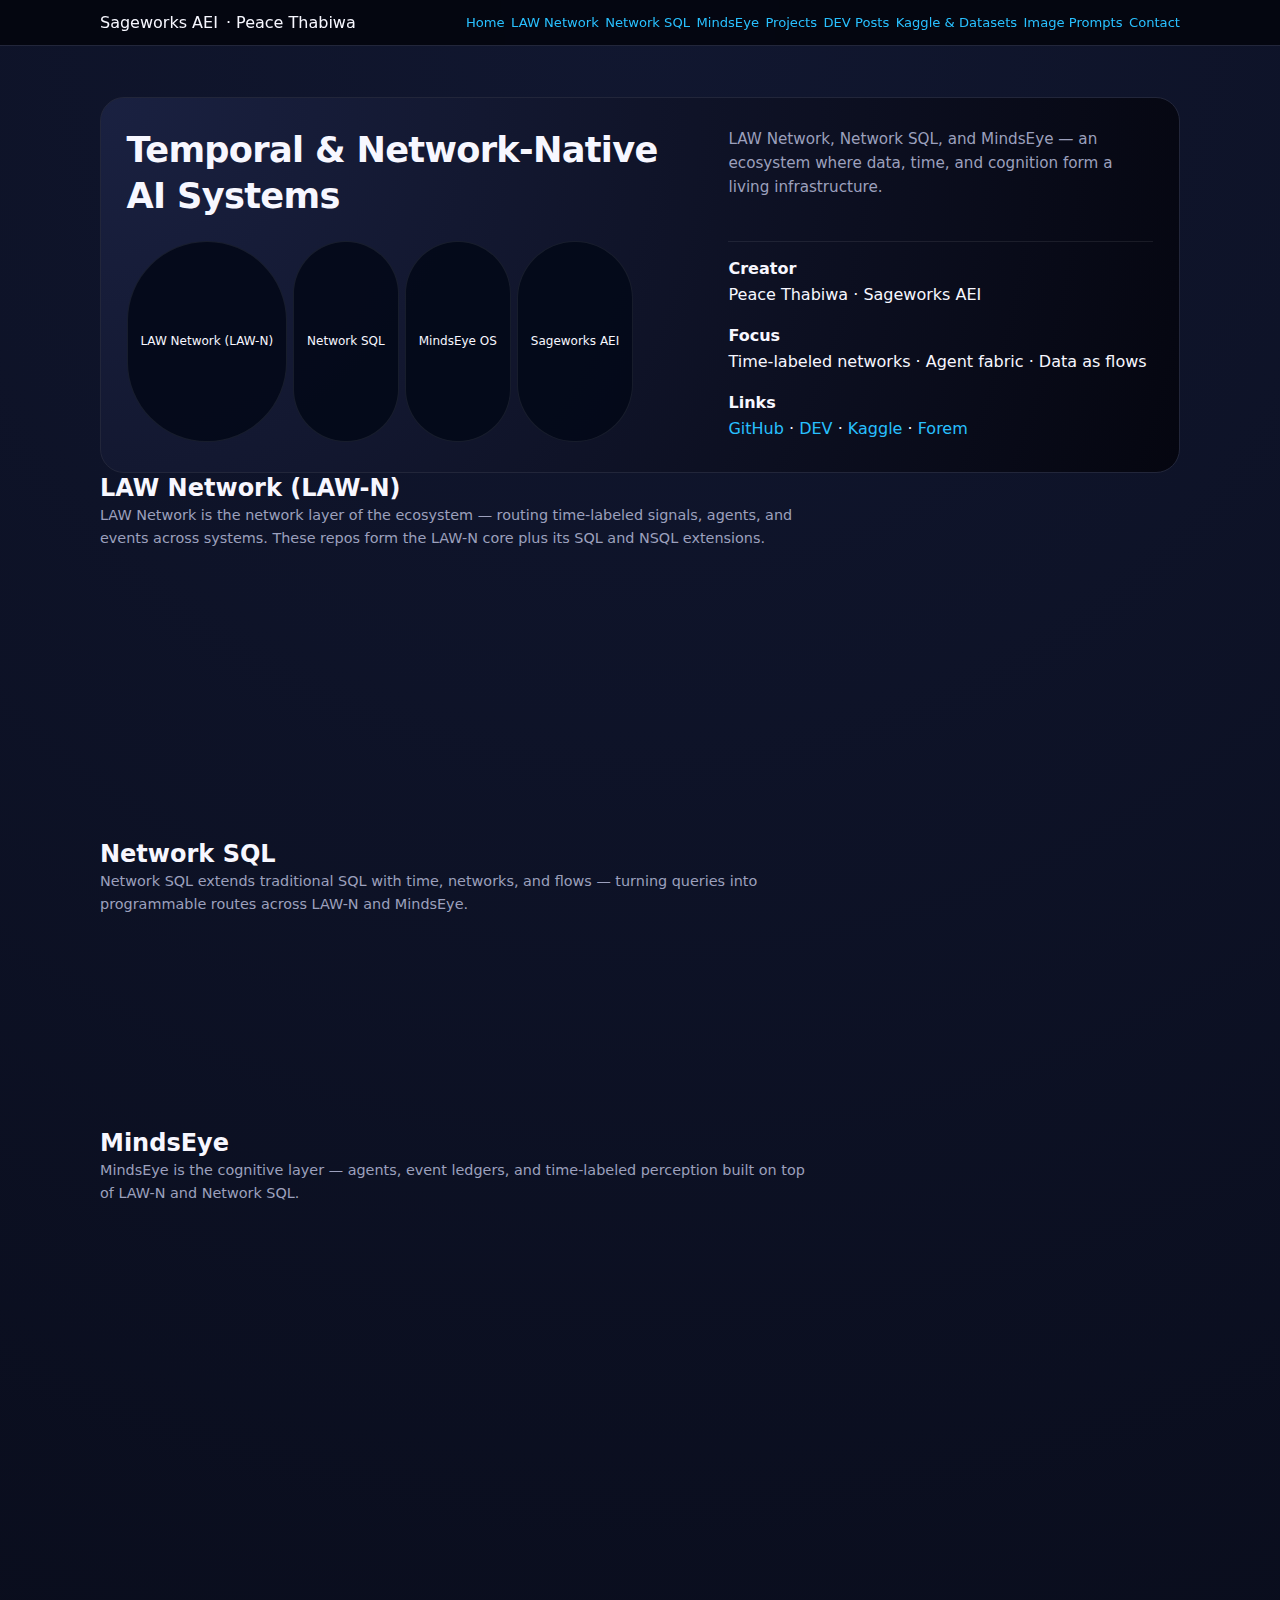
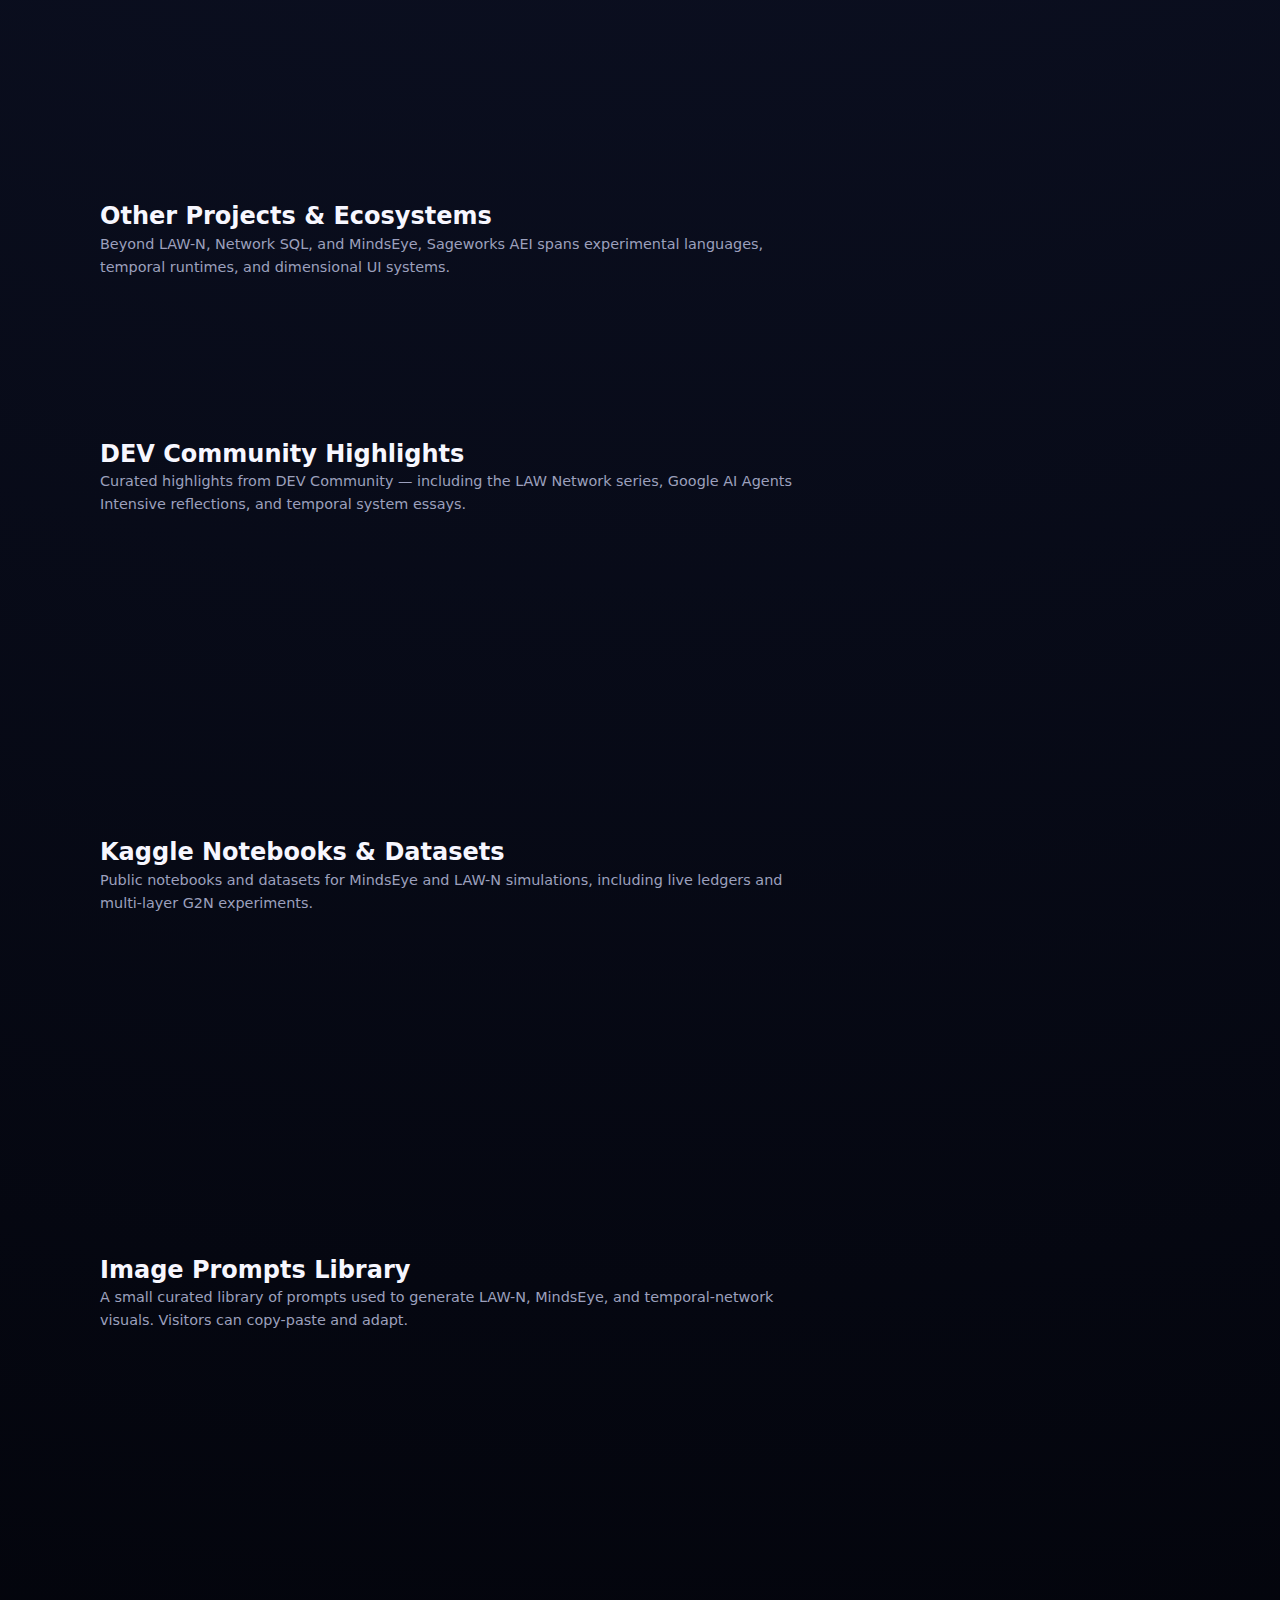
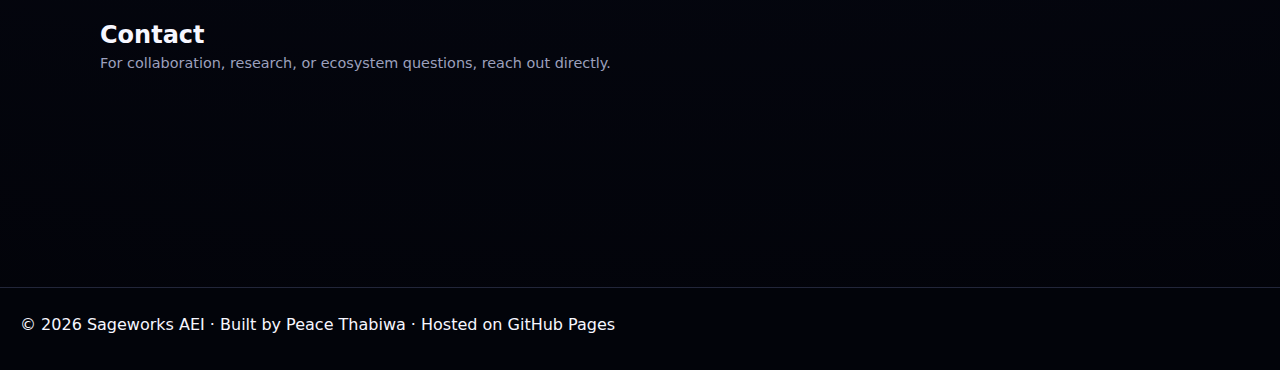
<file: index.html>
<!DOCTYPE html>
<html lang="en">
<head>
  <meta charset="UTF-8" />
  <title>Sageworks AEI — Peace Thabiwa</title>
  <meta name="viewport" content="width=device-width, initial-scale=1" />
  <meta
    name="description"
    content="Sageworks AEI — LAW Network, Network SQL, MindsEye, and temporal AI ecosystems by Peace Thabiwa."
  />

  <link rel="stylesheet" href="assets/css/style.css" />
</head>
<body>
  <header>
    <div class="nav">
      <div class="brand">
        <span>Sageworks AEI</span> · Peace Thabiwa
      </div>
      <nav class="nav-links">
        <a href="#home">Home</a>
        <a href="#law-network">LAW Network</a>
        <a href="#network-sql">Network SQL</a>
        <a href="#mindseye">MindsEye</a>
        <a href="#projects">Projects</a>
        <a href="#dev">DEV Posts</a>
        <a href="#kaggle">Kaggle & Datasets</a>
        <a href="#prompts">Image Prompts</a>
        <a href="#contact">Contact</a>
      </nav>
    </div>
  </header>

  <main>
    <!-- HOME / HERO -->
    <section id="home" class="hero">
      <h1 class="hero-title">Temporal & Network-Native AI Systems</h1>
      <p class="hero-subtitle">
        LAW Network, Network SQL, and MindsEye — an ecosystem where data, time, and cognition form a living infrastructure.
      </p>

      <div class="hero-tags">
        <span class="tag">LAW Network (LAW-N)</span>
        <span class="tag">Network SQL</span>
        <span class="tag">MindsEye OS</span>
        <span class="tag">Sageworks AEI</span>
      </div>

      <div class="hero-meta">
        <div>
          <strong>Creator</strong><br />
          Peace Thabiwa · Sageworks AEI
        </div>
        <div>
          <strong>Focus</strong><br />
          Time-labeled networks · Agent fabric · Data as flows
        </div>
        <div>
          <strong>Links</strong><br />
          <a href="https://github.com/PEACEBINFLOW" target="_blank" rel="noopener">GitHub</a> ·
          <a href="https://dev.to/peacebinflow" target="_blank" rel="noopener">DEV</a> ·
          <a href="https://www.kaggle.com/peacebinflow" target="_blank" rel="noopener">Kaggle</a> ·
          <a href="https://forem.com/peacebinflow" target="_blank" rel="noopener">Forem</a>
        </div>
      </div>
    </section>

    <!-- LAW NETWORK -->
    <section id="law-network">
      <h2>LAW Network (LAW-N)</h2>
      <p class="section-desc">
        LAW Network is the network layer of the ecosystem — routing time-labeled signals, agents, and events across systems.
        These repos form the LAW-N core plus its SQL and NSQL extensions.
      </p>

      <div class="grid grid-2">
        <div class="card">
          <h3>Core LAW-N Repositories</h3>
          <p>Specs, profiles, engines, and a notebook hub for experiments.</p>
          <ul class="list-links">
            <li><a href="https://github.com/PEACEBINFLOW/minds-eye-law-n-network/tree/main" target="_blank">minds-eye-law-n-network</a></li>
            <li><a href="https://github.com/PEACEBINFLOW/law-n-core-spec/tree/main" target="_blank">law-n-core-spec</a></li>
            <li><a href="https://github.com/PEACEBINFLOW/law-n-device-profiles/tree/main" target="_blank">law-n-device-profiles</a></li>
            <li><a href="https://github.com/PEACEBINFLOW/law-n-nsql-spec/tree/main" target="_blank">law-n-nsql-spec</a></li>
            <li><a href="https://github.com/PEACEBINFLOW/law-n-nsql-engine/tree/main" target="_blank">law-n-nsql-engine</a></li>
            <li><a href="https://github.com/PEACEBINFLOW/law-n-notebook-hub/tree/main" target="_blank">law-n-notebook-hub</a></li>
          </ul>
        </div>

        <div class="card">
          <h3>LAW-N SQL & Signal Layer</h3>
          <p>
            SQL and simulation layers for running LAW-N over relational backends and time-aware queries.
          </p>
          <ul class="list-links">
            <li><a href="https://github.com/PEACEBINFLOW/law-n-sql-core/tree/main" target="_blank">law-n-sql-core</a></li>
            <li><a href="https://github.com/PEACEBINFLOW/law-n-signal-sim/tree/main" target="_blank">law-n-signal-sim</a></li>
            <li><a href="https://github.com/PEACEBINFLOW/law-n-sql-playground/tree/main" target="_blank">law-n-sql-playground</a></li>
            <li><a href="https://github.com/PEACEBINFLOW/law-n-sql-api/tree/main" target="_blank">law-n-sql-api</a></li>
          </ul>
        </div>
      </div>
    </section>

    <!-- NETWORK SQL -->
    <section id="network-sql">
      <h2>Network SQL</h2>
      <p class="section-desc">
        Network SQL extends traditional SQL with time, networks, and flows — turning queries into programmable routes across LAW-N and MindsEye.
      </p>

      <div class="grid grid-2">
        <div class="card">
          <h3>MindsEye SQL & Cloud Fabric</h3>
          <p>Bridges between MindsEye, LAW-N, and storage backends.</p>
          <ul class="list-links">
            <li><a href="https://github.com/PEACEBINFLOW/mindseye-sql-core/tree/main" target="_blank">mindseye-sql-core</a></li>
            <li><a href="https://github.com/PEACEBINFLOW/mindseye-sql-bridges/tree/main" target="_blank">mindseye-sql-bridges</a></li>
            <li><a href="https://github.com/PEACEBINFLOW/mindseye-cloud-fabric/tree/main" target="_blank">mindseye-cloud-fabric</a></li>
          </ul>
        </div>

        <div class="card">
          <h3>LAW-N Network SQL Stack</h3>
          <p>
            LAW-N’s SQL and NSQL components used for network-native query execution.
            (See also LAW-N SQL repos in the section above.)
          </p>
          <ul class="list-links">
            <li><a href="https://github.com/PEACEBINFLOW/law-n-sql-core/tree/main" target="_blank">law-n-sql-core</a></li>
            <li><a href="https://github.com/PEACEBINFLOW/law-n-nsql-engine/tree/main" target="_blank">law-n-nsql-engine</a></li>
          </ul>
        </div>
      </div>
    </section>

    <!-- MINDSEYE -->
    <section id="mindseye">
      <h2>MindsEye</h2>
      <p class="section-desc">
        MindsEye is the cognitive layer — agents, event ledgers, and time-labeled perception built on top of LAW-N and Network SQL.
      </p>

      <div class="grid grid-2">
        <div class="card">
          <h3>MindsEye Core & Google Stack</h3>
          <p>Core MindsEye repos and Google-native integrations.</p>
          <ul class="list-links">
            <li><a href="https://github.com/PEACEBINFLOW/minds-eye-core/tree/main" target="_blank">minds-eye-core</a></li>
            <li><a href="https://github.com/PEACEBINFLOW/minds-eye-search-engine/tree/main" target="_blank">minds-eye-search-engine</a></li>
            <li><a href="https://github.com/PEACEBINFLOW/minds-eye-gworkspace-connectors/tree/main" target="_blank">minds-eye-gworkspace-connectors</a></li>
            <li><a href="https://github.com/PEACEBINFLOW/minds-eye-dashboard/tree/main" target="_blank">minds-eye-dashboard</a></li>
            <li><a href="https://github.com/PEACEBINFLOW/minds-eye-automations/tree/main" target="_blank">minds-eye-automations</a></li>
            <li><a href="https://github.com/PEACEBINFLOW/minds-eye-playground/tree/main" target="_blank">minds-eye-playground</a></li>
          </ul>
        </div>

        <div class="card">
          <h3>MindsEye Workspace & Automation Layer</h3>
          <p>Automation, analytics, and workflows embedded into productivity ecosystems.</p>
          <ul class="list-links">
            <li><a href="https://github.com/PEACEBINFLOW/mindseye-workspace-automation/tree/main" target="_blank">mindseye-workspace-automation</a></li>
            <li><a href="https://github.com/PEACEBINFLOW/mindseye-google-ledger" target="_blank">mindseye-google-ledger</a></li>
            <li><a href="https://github.com/PEACEBINFLOW/mindseye-gemini-orchestrator" target="_blank">mindseye-gemini-orchestrator</a></li>
            <li><a href="https://github.com/PEACEBINFLOW/mindseye-google-devlog/tree/main" target="_blank">mindseye-google-devlog</a></li>
            <li><a href="https://github.com/PEACEBINFLOW/mindseye-google-analytics/tree/main" target="_blank">mindseye-google-analytics</a></li>
            <li><a href="https://github.com/PEACEBINFLOW/mindseye-google-workflows/tree/main" target="_blank">mindseye-google-workflows</a></li>
          </ul>
        </div>
      </div>

      <div class="grid grid-2" style="margin-top:0.85rem;">
        <div class="card">
          <h3>MindsEye Binary & Runtime Layer</h3>
          <p>Binary engines, runtime shells, and device-level flows.</p>
          <ul class="list-links">
            <li><a href="https://github.com/PEACEBINFLOW/mindseye-binary-engine/tree/main" target="_blank">mindseye-binary-engine</a></li>
            <li><a href="https://github.com/PEACEBINFLOW/mindseye-chrome-agent-shell/tree/main" target="_blank">mindseye-chrome-agent-shell</a></li>
            <li><a href="https://github.com/PEACEBINFLOW/mindseye-android-lawt-runtime/tree/main" target="_blank">mindseye-android-lawt-runtime</a></li>
            <li><a href="https://github.com/PEACEBINFLOW/mindseye-moving-library/tree/main" target="_blank">mindseye-moving-library</a></li>
            <li><a href="https://github.com/PEACEBINFLOW/mindseye-data-splitter/tree/main" target="_blank">mindseye-data-splitter</a></li>
            <li><a href="https://github.com/PEACEBINFLOW/mindseye-kaggle-binary-ledger/tree/main" target="_blank">mindseye-kaggle-binary-ledger</a></li>
          </ul>
        </div>
      </div>
    </section>

    <!-- OTHER PROJECTS -->
    <section id="projects">
      <h2>Other Projects & Ecosystems</h2>
      <p class="section-desc">
        Beyond LAW-N, Network SQL, and MindsEye, Sageworks AEI spans experimental languages, temporal runtimes, and dimensional UI systems.
      </p>

      <div class="grid grid-2">
        <div class="card">
          <h3>Dimensional UI / UNO</h3>
          <p>Dimensional user interface experiments and hypercube-based patterns.</p>
          <ul class="list-links">
            <li><a href="https://github.com/PEACEBINFLOW/dimensional-ui-hypercube-uno/tree/main" target="_blank">dimensional-ui-hypercube-uno</a></li>
          </ul>
        </div>

        <div class="card">
          <h3>More Repositories</h3>
          <p>
            Explore the rest of the ecosystem directly on GitHub.
          </p>
          <ul class="list-links">
            <li><a href="https://github.com/PEACEBINFLOW" target="_blank">All Sageworks AEI Repos (GitHub)</a></li>
          </ul>
        </div>
      </div>
    </section>

    <!-- DEV POSTS -->
    <section id="dev">
      <h2>DEV Community Highlights</h2>
      <p class="section-desc">
        Curated highlights from DEV Community — including the LAW Network series, Google AI Agents Intensive reflections, and temporal system essays.
      </p>

      <div class="grid">
        <div class="card">
          <h3>DEV Profile</h3>
          <p>
            Full list of posts, including LAW-N series, MindsEye x Google AI Stack, and competition entries.
          </p>
          <ul class="list-links">
            <li><a href="https://dev.to/peacebinflow" target="_blank">DEV Profile — @peacebinflow</a></li>
          </ul>
        </div>

        <div class="card">
          <h3>Forem Profile</h3>
          <p>
            Extended community presence powered by the Forem ecosystem.
          </p>
          <ul class="list-links">
            <li><a href="https://forem.com/peacebinflow" target="_blank">Forem Profile — peacebinflow</a></li>
          </ul>
        </div>
      </div>
    </section>

    <!-- KAGGLE & DATASETS -->
    <section id="kaggle">
      <h2>Kaggle Notebooks & Datasets</h2>
      <p class="section-desc">
        Public notebooks and datasets for MindsEye and LAW-N simulations, including live ledgers and multi-layer G2N experiments.
      </p>

      <div class="grid grid-2">
        <div class="card">
          <h3>Kaggle Profile & Workspace</h3>
          <ul class="list-links">
            <li><a href="https://www.kaggle.com/peacebinflow" target="_blank">Kaggle Profile — peacebinflow</a></li>
            <li><a href="https://www.kaggle.com/work" target="_blank">Kaggle Workspace</a></li>
          </ul>
        </div>

        <div class="card">
          <h3>Notebooks</h3>
          <ul class="list-links">
            <li><a href="https://www.kaggle.com/code/peacebinflow/mindseye-notebook" target="_blank">MindsEye Notebook</a></li>
            <li><a href="https://www.kaggle.com/code/peacebinflow/g2n-google-layer" target="_blank">G2N — Google Layer</a></li>
            <li><a href="https://www.kaggle.com/code/peacebinflow/g2n-mindseye-core-layer" target="_blank">G2N — MindsEye Core Layer</a></li>
            <li><a href="https://www.kaggle.com/code/peacebinflow/g2n-device-binary-layer" target="_blank">G2N — Device Binary Layer</a></li>
          </ul>
        </div>

        <div class="card">
          <h3>Datasets</h3>
          <ul class="list-links">
            <li><a href="https://www.kaggle.com/datasets/peacebinflow/live-mindseye" target="_blank">Live MindsEye Dataset</a></li>
          </ul>
        </div>
      </div>
    </section>

    <!-- IMAGE PROMPTS -->
    <section id="prompts">
      <h2>Image Prompts Library</h2>
      <p class="section-desc">
        A small curated library of prompts used to generate LAW-N, MindsEye, and temporal-network visuals. Visitors can copy-paste and adapt.
      </p>

      <div class="card">
        <h3>Sample Prompt Set</h3>
        <p>(You can replace these with your real prompt collections.)</p>
        <ul class="list-links">
          <li>“A glowing hypercube network floating over a desert city at night, lines of light representing time-labeled data flows, cinematic, ultra detailed.”</li>
          <li>“A temporal OS interface visualized as layered translucent panels, each panel showing networks, clocks, and agents interacting in real time, holographic UI.”</li>
          <li>“A neural desert city where each building is a data node, law-like constraints visualized as rings of light around the skyline, soft volumetric lighting.”</li>
        </ul>
      </div>
    </section>

    <!-- CONTACT -->
    <section id="contact">
      <h2>Contact</h2>
      <p class="section-desc">
        For collaboration, research, or ecosystem questions, reach out directly.
      </p>

      <div class="card">
        <h3>Say hello</h3>
        <p>
          Email:
          <a href="mailto:peacethabibinflow@proton.me">peacethabibinflow@proton.me</a>
        </p>
        <p class="card-footer">
          Also reachable via:
          <a href="https://dev.to/peacebinflow" target="_blank" rel="noopener">DEV Community</a> ·
          <a href="https://github.com/PEACEBINFLOW" target="_blank" rel="noopener">GitHub</a> ·
          <a href="https://www.kaggle.com/peacebinflow" target="_blank" rel="noopener">Kaggle</a> ·
          <a href="https://forem.com/peacebinflow" target="_blank" rel="noopener">Forem</a>
        </p>
      </div>
    </section>
  </main>

  <footer>
    © <span id="year"></span> Sageworks AEI · Built by Peace Thabiwa · Hosted on GitHub Pages
  </footer>

  <script>
    document.getElementById("year").textContent = new Date().getFullYear();
  </script>
</body>
</html>
</file>
<file: assets/css/style.css>
/* ================================
   SageWorks AI — styles.css
   Works with the given HTML
   ================================ */

/* ---------- Tokens ---------- */
:root {
  --bg: #02040a;
  --bg-alt: #070b18;
  --card: rgba(7, 10, 25, 0.96);
  --fg: #f7f7ff;
  --muted: #9ca0bd;

  --accent: #ffb84d;
  --accent-2: #28c0ff;
  --accent-purple: #b185ff;
  --accent-green: #4ade80;
  --accent-orange: #ff8a4a;
  --accent-blue: #4da8ff;

  --border: #22263a;
  --radius-card: 18px;
  --max-width: 1120px;

  --font: system-ui, -apple-system, BlinkMacSystemFont, "Segoe UI", sans-serif;
  --font-mono: "SF Mono", Menlo, Monaco, "Cascadia Code", "Roboto Mono", monospace;

  --transition: 0.25s ease;
}

/* ---------- Base ---------- */
*,
*::before,
*::after {
  box-sizing: border-box;
}

html {
  scroll-behavior: smooth;
}

body {
  margin: 0;
  font-family: var(--font);
  background: radial-gradient(circle at top, #111730, #020309);
  color: var(--fg);
  -webkit-font-smoothing: antialiased;
  line-height: 1.6;
  position: relative;
  overflow-x: hidden;
}

h1, h2, h3, h4 {
  margin: 0;
  font-weight: 600;
  line-height: 1.3;
}

p {
  margin: 0 0 1rem;
}

a {
  color: var(--accent-2);
  text-decoration: none;
  transition: color var(--transition);
}

a:hover {
  color: #5fd0ff;
  text-decoration: underline;
}

/* ---------- Background Orbs ---------- */

.bg-animation {
  position: fixed;
  inset: 0;
  z-index: -1;
  overflow: hidden;
  pointer-events: none;
}

.gradient-orb {
  position: absolute;
  width: 380px;
  height: 380px;
  border-radius: 999px;
  filter: blur(40px);
  opacity: 0.3;
  mix-blend-mode: screen;
}

.orb-1 {
  top: -80px;
  left: -80px;
  background: radial-gradient(circle, #4da8ff, transparent 70%);
  animation: floatOrb 18s ease-in-out infinite;
}

.orb-2 {
  bottom: -120px;
  right: -40px;
  background: radial-gradient(circle, #ff8a4a, transparent 70%);
  animation: floatOrb 22s ease-in-out infinite;
}

.orb-3 {
  top: 40%;
  left: 50%;
  transform: translateX(-50%);
  background: radial-gradient(circle, #b185ff, transparent 70%);
  animation: floatOrb 26s ease-in-out infinite;
}

/* ---------- Header / Nav ---------- */

header {
  position: sticky;
  top: 0;
  z-index: 10;
  background: rgba(4, 6, 16, 0.96);
  backdrop-filter: blur(16px);
  border-bottom: 1px solid var(--border);
}

.nav {
  max-width: var(--max-width);
  margin: 0 auto;
  padding: 0.6rem 1.25rem;
  display: flex;
  align-items: center;
  justify-content: space-between;
  gap: 0.75rem;
  flex-wrap: wrap;
}

.brand {
  display: flex;
  align-items: center;
  gap: 0.5rem;
}

.brand-icon {
  font-size: 1.5rem;
}

.brand-info {
  display: flex;
  flex-direction: column;
  gap: 0.1rem;
}

.brand-title {
  font-size: 0.95rem;
  letter-spacing: 0.12em;
  text-transform: uppercase;
  font-weight: 650;
}

.brand-sub {
  font-size: 0.75rem;
  color: var(--muted);
}

.gradient-text {
  background: linear-gradient(135deg, var(--fg), var(--muted));
  -webkit-background-clip: text;
  -webkit-text-fill-color: transparent;
}

.gradient-text-blue {
  background: linear-gradient(135deg, #4da8ff, #a3e5ff);
  -webkit-background-clip: text;
  -webkit-text-fill-color: transparent;
}

.gradient-text-purple {
  background: linear-gradient(135deg, #b185ff, #e0c8ff);
  -webkit-background-clip: text;
  -webkit-text-fill-color: transparent;
}

.gradient-text-orange {
  background: linear-gradient(135deg, #ffb84d, #ff8a4a);
  -webkit-background-clip: text;
  -webkit-text-fill-color: transparent;
}

.gradient-text-green {
  background: linear-gradient(135deg, #4ade80, #bbf7d0);
  -webkit-background-clip: text;
  -webkit-text-fill-color: transparent;
}

.gradient-text-rainbow {
  background: linear-gradient(120deg, #4da8ff, #b185ff, #ffb84d, #4ade80);
  -webkit-background-clip: text;
  -webkit-text-fill-color: transparent;
}

.nav-links {
  display: flex;
  flex-wrap: wrap;
  gap: 0.4rem;
  font-size: 0.82rem;
}

.nav-link {
  display: inline-flex;
  align-items: center;
  gap: 0.3rem;
  padding: 0.25rem 0.75rem;
  border-radius: 999px;
  border: 1px solid transparent;
  color: var(--fg);
  transition: background var(--transition), border-color var(--transition),
    transform var(--transition);
}

.nav-link .link-icon {
  font-size: 0.9rem;
}

.nav-link:hover {
  border-color: rgba(255, 255, 255, 0.1);
  background: rgba(255, 255, 255, 0.03);
  text-decoration: none;
  transform: translateY(-1px);
}

.nav-link-cta {
  border-color: var(--accent-soft);
  background: rgba(255, 184, 77, 0.08);
}

/* ---------- Main Layout ---------- */

main {
  max-width: var(--max-width);
  margin: 0 auto;
  padding: 1.6rem 1.25rem 3.5rem;
}

/* ---------- HERO ---------- */

.hero {
  margin-top: 1.6rem;
  border-radius: 24px;
  display: grid;
  grid-template-columns: minmax(0, 3fr) minmax(0, 2.2fr);
  gap: 1.4rem;
  padding: 1.8rem 1.6rem 1.9rem;
  background: radial-gradient(circle at top left, #1a2141, #050610);
  border: 1px solid var(--border);
}

.hero-content {
  display: flex;
  flex-direction: column;
  gap: 1rem;
}

.hero-badge {
  display: inline-flex;
  align-items: center;
  gap: 0.35rem;
  font-size: 0.75rem;
  padding: 0.25rem 0.6rem;
  border-radius: 999px;
  background: rgba(7, 11, 26, 0.9);
  border: 1px solid rgba(255, 255, 255, 0.08);
  color: var(--muted);
}

.badge-dot {
  width: 8px;
  height: 8px;
  border-radius: 999px;
  background: #4ade80;
  box-shadow: 0 0 10px rgba(74, 222, 128, 0.7);
}

.hero-title {
  font-size: 2.2rem;
  letter-spacing: -0.02em;
}

.hero-subtitle {
  font-size: 0.95rem;
  color: var(--muted);
}

.hero-stats {
  display: flex;
  flex-wrap: wrap;
  gap: 1rem;
}

.stat-item {
  flex: 0 0 auto;
  min-width: 80px;
}

.stat-number {
  font-size: 1.4rem;
  font-weight: 700;
}

.stat-label {
  font-size: 0.78rem;
  color: var(--muted);
}

.hero-tags {
  display: flex;
  flex-wrap: wrap;
  gap: 0.4rem;
}

.tag {
  font-size: 0.75rem;
  padding: 0.3rem 0.8rem;
  border-radius: 999px;
  border: 1px solid rgba(255, 255, 255, 0.08);
  background: rgba(3, 9, 24, 0.9);
  display: inline-flex;
  align-items: center;
  gap: 0.35rem;
}

.tag-icon {
  font-size: 0.9rem;
}

.tag-blue {
  border-color: rgba(77, 168, 255, 0.4);
}

.tag-purple {
  border-color: rgba(177, 133, 255, 0.4);
}

.tag-orange {
  border-color: rgba(255, 138, 74, 0.4);
}

.tag-green {
  border-color: rgba(74, 222, 128, 0.4);
}

/* Buttons */

.hero-links {
  display: flex;
  flex-wrap: wrap;
  gap: 0.6rem;
}

.btn {
  display: inline-flex;
  align-items: center;
  gap: 0.35rem;
  padding: 0.55rem 1.1rem;
  border-radius: 999px;
  font-size: 0.85rem;
  border: 1px solid rgba(255, 255, 255, 0.12);
  background: rgba(5, 10, 24, 0.9);
  color: var(--fg);
  cursor: pointer;
  transition: background var(--transition), box-shadow var(--transition),
    transform var(--transition), border-color var(--transition);
}

.btn-icon {
  font-size: 0.9rem;
}

.btn-primary {
  border-color: var(--accent);
  background: linear-gradient(135deg, var(--accent), #ff8a4a);
  color: #130b03;
}

.btn-secondary {
  border-color: rgba(77, 168, 255, 0.5);
  background: rgba(77, 168, 255, 0.08);
}

.btn-outline {
  border-style: dashed;
}

.btn:hover {
  transform: translateY(-2px);
  box-shadow: 0 8px 18px rgba(0, 0, 0, 0.5);
  text-decoration: none;
}

/* Hero meta */

.hero-meta {
  display: flex;
  flex-wrap: wrap;
  gap: 1rem;
  padding-top: 0.9rem;
  border-top: 1px solid rgba(255, 255, 255, 0.08);
}

.meta-item {
  display: flex;
  gap: 0.5rem;
  font-size: 0.8rem;
  color: var(--muted);
}

.meta-icon {
  font-size: 1rem;
}

.meta-text strong {
  display: block;
  color: var(--fg);
}

/* Hero Visual */

.hero-visual {
  display: flex;
  align-items: center;
  justify-content: center;
}

.visual-card {
  width: 100%;
  max-width: 360px;
  border-radius: 20px;
  background: radial-gradient(circle at top, #1b1322, #050309);
  border: 1px solid rgba(255, 255, 255, 0.08);
  box-shadow: 0 12px 24px rgba(0, 0, 0, 0.7);
  overflow: hidden;
}

.visual-header {
  display: flex;
  align-items: center;
  gap: 0.25rem;
  padding: 0.45rem 0.6rem;
  background: rgba(0, 0, 0, 0.65);
}

.visual-dot {
  width: 9px;
  height: 9px;
  border-radius: 999px;
}

.dot-red { background: #ff5f57; }
.dot-yellow { background: #ffbd2e; }
.dot-green { background: #28c840; }

.visual-content {
  padding: 0.9rem 1rem 0.8rem;
  font-family: var(--font-mono);
  font-size: 0.78rem;
}

.code-line {
  white-space: nowrap;
  overflow: hidden;
  text-overflow: ellipsis;
}

.code-keyword { color: #ffb86c; }
.code-function { color: #8be9fd; }
.code-text    { color: #f8f8f2; }
.code-number  { color: #bd93f9; }
.code-comment { color: #6272a4; }

.visual-graph {
  display: flex;
  gap: 0.25rem;
  margin-top: 0.8rem;
  align-items: flex-end;
  height: 60px;
}

.graph-bar {
  flex: 1;
  background: linear-gradient(180deg, #ffb84d, #ff8a4a);
  border-radius: 6px 6px 0 0;
  animation: barPulse 1.4s ease-in-out infinite;
}

.visual-caption {
  padding: 0.5rem 0.9rem 0.7rem;
  font-size: 0.75rem;
  color: #f3e8ff;
  display: flex;
  align-items: center;
  gap: 0.4rem;
  background: rgba(0, 0, 0, 0.55);
}

.caption-icon {
  font-size: 0.9rem;
}

/* ---------- Sections ---------- */

.section {
  margin-top: 2.6rem;
}

.section-header {
  display: flex;
  align-items: center;
  gap: 0.5rem;
  margin-bottom: 0.4rem;
}

.section-icon {
  font-size: 1.1rem;
}

.section-desc {
  font-size: 0.9rem;
  color: var(--muted);
  max-width: 720px;
}

/* ---------- Grid Helpers ---------- */

.grid {
  display: grid;
  grid-template-columns: minmax(0, 1fr);
  gap: 1rem;
}

.grid-2 {
  grid-template-columns: repeat(2, minmax(0, 1fr));
}

.grid-3 {
  grid-template-columns: repeat(3, minmax(0, 1fr));
}

/* ---------- Cards ---------- */

.card {
  position: relative;
  border-radius: var(--radius-card);
  border: 1px solid var(--border);
  background: var(--card);
  padding: 1.1rem 1.2rem;
  overflow: hidden;
  transition: transform var(--transition), box-shadow var(--transition),
    border-color var(--transition), background var(--transition);
}

.card h3 {
  font-size: 1rem;
  margin-bottom: 0.45rem;
}

.card p {
  font-size: 0.85rem;
  color: var(--muted);
}

.card-number {
  font-size: 0.7rem;
  color: var(--muted);
  margin-bottom: 0.2rem;
}

.card-emoji {
  margin-right: 0.3rem;
}

.card-blue { border-color: rgba(77, 168, 255, 0.4); }
.card-purple { border-color: rgba(177, 133, 255, 0.4); }
.card-orange { border-color: rgba(255, 138, 74, 0.4); }
.card-green { border-color: rgba(74, 222, 128, 0.4); }

.card-gradient-purple {
  border-color: rgba(177, 133, 255, 0.5);
}
.card-gradient-blue {
  border-color: rgba(77, 168, 255, 0.5);
}

.card-glow-blue { border-color: rgba(77, 168, 255, 0.5); }
.card-glow-purple { border-color: rgba(177, 133, 255, 0.5); }
.card-glow-orange { border-color: rgba(255, 184, 77, 0.5); }

.card:hover {
  transform: translateY(-4px);
  box-shadow: 0 10px 20px rgba(0, 0, 0, 0.5);
  border-color: #2f3650;
}

/* ---------- LAW-N Feature Block ---------- */

.feature-showcase {
  display: grid;
  grid-template-columns: minmax(0, 2fr) minmax(0, 3fr);
  gap: 1.2rem;
  margin-bottom: 1.4rem;
}

.feature-visual {
  border-radius: 18px;
  border: 1px solid var(--border);
  background: radial-gradient(circle at top, #07131e, #020308);
  padding: 1rem;
}

.network-diagram {
  position: relative;
  height: 150px;
}

.network-lines {
  position: absolute;
  inset: 0;
}

.network-line {
  stroke: rgba(148, 163, 253, 0.7);
  stroke-width: 2;
  stroke-linecap: round;
}

.network-node {
  position: absolute;
  top: 50%;
  transform: translateY(-50%);
  width: 70px;
  height: 70px;
  border-radius: 16px;
  border: 1px solid rgba(255, 255, 255, 0.18);
  background: rgba(7, 11, 24, 0.92);
  display: flex;
  align-items: center;
  justify-content: center;
  flex-direction: column;
  font-size: 0.7rem;
}

.node-1 { left: 12%; }
.node-2 { left: 50%; transform: translate(-50%, -50%); }
.node-3 { right: 12%; }

.node-label {
  margin-top: 0.2rem;
  color: var(--muted);
}

.node-pulse {
  width: 12px;
  height: 12px;
  border-radius: 999px;
  background: var(--accent-2);
  box-shadow: 0 0 10px rgba(40, 192, 255, 0.7);
  animation: pulse 2s ease-in-out infinite;
}

/* Feature list */

.feature-content {
  display: flex;
  align-items: center;
}

.feature-list {
  display: flex;
  flex-direction: column;
  gap: 0.6rem;
}

.feature-item {
  display: flex;
  gap: 0.5rem;
  align-items: flex-start;
}

.feature-icon {
  width: 28px;
  height: 28px;
  border-radius: 999px;
  display: flex;
  align-items: center;
  justify-content: center;
  font-size: 0.9rem;
  flex-shrink: 0;
}

.icon-purple {
  background: rgba(177, 133, 255, 0.12);
  color: #e4d2ff;
}
.icon-blue {
  background: rgba(77, 168, 255, 0.12);
  color: #d5ecff;
}
.icon-orange {
  background: rgba(255, 184, 77, 0.15);
  color: #ffe4b5;
}

.feature-text h4 {
  font-size: 0.9rem;
  margin-bottom: 0.15rem;
}

.feature-text p {
  font-size: 0.82rem;
  color: var(--muted);
}

/* ---------- MindsEye cards ---------- */

.card-icon {
  font-size: 1.4rem;
  margin-bottom: 0.4rem;
}

.card-link {
  font-size: 0.82rem;
  color: var(--accent-2);
}

/* ---------- LAW-T Code Block ---------- */

.code-showcase {
  margin-top: 1rem;
}

.code-window {
  border-radius: 16px;
  border: 1px solid var(--border);
  overflow: hidden;
  background: #050814;
  max-width: 640px;
}

.code-header {
  display: flex;
  align-items: center;
  gap: 0.25rem;
  padding: 0.45rem 0.6rem;
  background: #050611;
}

.code-dot {
  width: 9px;
  height: 9px;
  border-radius: 999px;
}

.dot-red { background: #ff5f57; }
.dot-yellow { background: #ffbd2e; }
.dot-green { background: #28c840; }

.code-title {
  margin-left: 0.4rem;
  font-size: 0.75rem;
  color: var(--muted);
}

.code-content {
  padding: 0.8rem 1rem 0.9rem;
  font-family: var(--font-mono);
  font-size: 0.78rem;
  overflow-x: auto;
}

/* ---------- DEV Articles ---------- */

.article-grid {
  display: grid;
  grid-template-columns: repeat(3, minmax(0, 1fr));
  gap: 1rem;
}

.article-card {
  border-radius: 16px;
  border: 1px solid var(--border);
  background: rgba(6, 9, 22, 0.96);
  padding: 1rem 1.1rem;
  position: relative;
  transition: transform var(--transition), box-shadow var(--transition),
    border-color var(--transition);
}

.article-card h3 {
  font-size: 1rem;
  margin-bottom: 0.4rem;
}

.article-card p {
  font-size: 0.85rem;
  color: var(--muted);
}

.article-badge {
  position: absolute;
  top: 0.8rem;
  right: 0.8rem;
  font-size: 0.7rem;
  padding: 0.2rem 0.5rem;
  border-radius: 999px;
  background: rgba(255, 255, 255, 0.06);
}

.badge-purple { border: 1px solid rgba(177, 133, 255, 0.7); }
.badge-blue { border: 1px solid rgba(77, 168, 255, 0.7); }
.badge-orange { border: 1px solid rgba(255, 184, 77, 0.7); }

.article-meta {
  display: flex;
  flex-wrap: wrap;
  gap: 0.4rem;
  margin: 0.6rem 0;
}

.meta-tag {
  font-size: 0.72rem;
  padding: 0.16rem 0.5rem;
  border-radius: 999px;
  background: rgba(15, 23, 42, 0.9);
  border: 1px solid rgba(148, 163, 253, 0.3);
}

.article-link {
  font-size: 0.82rem;
  color: var(--accent-2);
}

.article-card:hover {
  transform: translateY(-4px);
  box-shadow: 0 10px 18px rgba(0, 0, 0, 0.5);
  border-color: #2f3650;
}

/* ---------- Contact ---------- */

.contact-container {
  display: grid;
  grid-template-columns: minmax(0, 2.2fr) minmax(0, 3fr);
  gap: 1.4rem;
}

.contact-card {
  border-radius: 18px;
  border: 1px solid var(--border);
  background: rgba(6, 9, 22, 0.96);
  padding: 1.4rem 1.4rem 1.2rem;
  text-align: center;
}

.contact-avatar {
  position: relative;
  margin: 0 auto 0.8rem;
  width: 70px;
  height: 70px;
}

.avatar-ring {
  position: absolute;
  inset: 0;
  border-radius: 999px;
  border: 2px solid rgba(177, 133, 255, 0.6);
}

.avatar-content {
  position: absolute;
  inset: 4px;
  border-radius: 999px;
  background: radial-gradient(circle at top, #4da8ff, #1b1030);
  display: flex;
  align-items: center;
  justify-content: center;
  font-weight: 700;
}

.contact-title {
  font-size: 0.85rem;
  color: var(--muted);
}

.contact-location {
  font-size: 0.82rem;
  color: var(--muted);
}

.contact-links {
  margin-top: 0.8rem;
  display: flex;
  flex-direction: column;
  gap: 0.4rem;
}

.contact-link {
  display: inline-flex;
  align-items: center;
  gap: 0.4rem;
  font-size: 0.82rem;
  padding: 0.35rem 0.6rem;
  border-radius: 999px;
  border: 1px solid rgba(255, 255, 255, 0.06);
  background: rgba(3, 7, 20, 0.9);
}

.contact-link:hover {
  text-decoration: none;
  border-color: rgba(77, 168, 255, 0.5);
}

.collab-options {
  display: grid;
  grid-template-columns: repeat(2, minmax(0, 1fr));
  gap: 0.8rem;
}

.collab-item {
  border-radius: 14px;
  border: 1px solid var(--border);
  background: rgba(6, 9, 22, 0.96);
  padding: 0.9rem 1rem;
  font-size: 0.85rem;
}

.collab-icon {
  font-size: 1.1rem;
  margin-bottom: 0.3rem;
}

/* ---------- Footer ---------- */

footer {
  border-top: 1px solid var(--border);
  background: #02040a;
  padding: 1.5rem 1.25rem 2rem;
}

.footer-content {
  max-width: var(--max-width);
  margin: 0 auto;
  text-align: center;
  font-size: 0.78rem;
  color: var(--muted);
}

.footer-brand {
  display: flex;
  justify-content: center;
  align-items: center;
  gap: 0.5rem;
  margin-bottom: 0.4rem;
}

.footer-logo {
  font-size: 1.2rem;
}

.footer-text p {
  margin: 0;
}

.footer-quote {
  margin: 0.4rem 0 0.6rem;
  font-style: italic;
  color: #e5e7eb;
}

.footer-links {
  display: flex;
  justify-content: center;
  gap: 0.7rem;
  margin-bottom: 0.4rem;
}

.footer-links a {
  font-size: 0.78rem;
}

.footer-copyright {
  font-size: 0.75rem;
}

/* ---------- Animations / Fade-in ---------- */

.fade-in {
  opacity: 1 !important;
  transform: translateY(0) !important;
}

.card,
.section,
.article-card {
  opacity: 0;
  transform: translateY(20px);
  transition: opacity 0.5s ease, transform 0.5s ease;
}

@keyframes floatOrb {
  0%, 100% { transform: translateY(0); }
  50%      { transform: translateY(-40px); }
}

@keyframes barPulse {
  0%, 100% { transform: scaleY(0.9); }
  50%      { transform: scaleY(1.05); }
}

@keyframes pulse {
  0%, 100% { transform: scale(1); opacity: 0.7; }
  50%      { transform: scale(1.15); opacity: 1; }
}

/* ---------- Responsive ---------- */

@media (max-width: 900px) {
  .hero {
    grid-template-columns: minmax(0, 1fr);
  }

  .feature-showcase {
    grid-template-columns: minmax(0, 1fr);
  }

  .article-grid {
    grid-template-columns: repeat(2, minmax(0, 1fr));
  }

  .contact-container {
    grid-template-columns: minmax(0, 1fr);
  }
}

@media (max-width: 720px) {
  .nav {
    justify-content: center;
  }

  .hero-title {
    font-size: 1.8rem;
  }

  .grid-2,
  .grid-3,
  .article-grid,
  .collab-options {
    grid-template-columns: minmax(0, 1fr);
  }

  main {
    padding: 1.2rem 1rem 2.6rem;
  }
}
</file>
